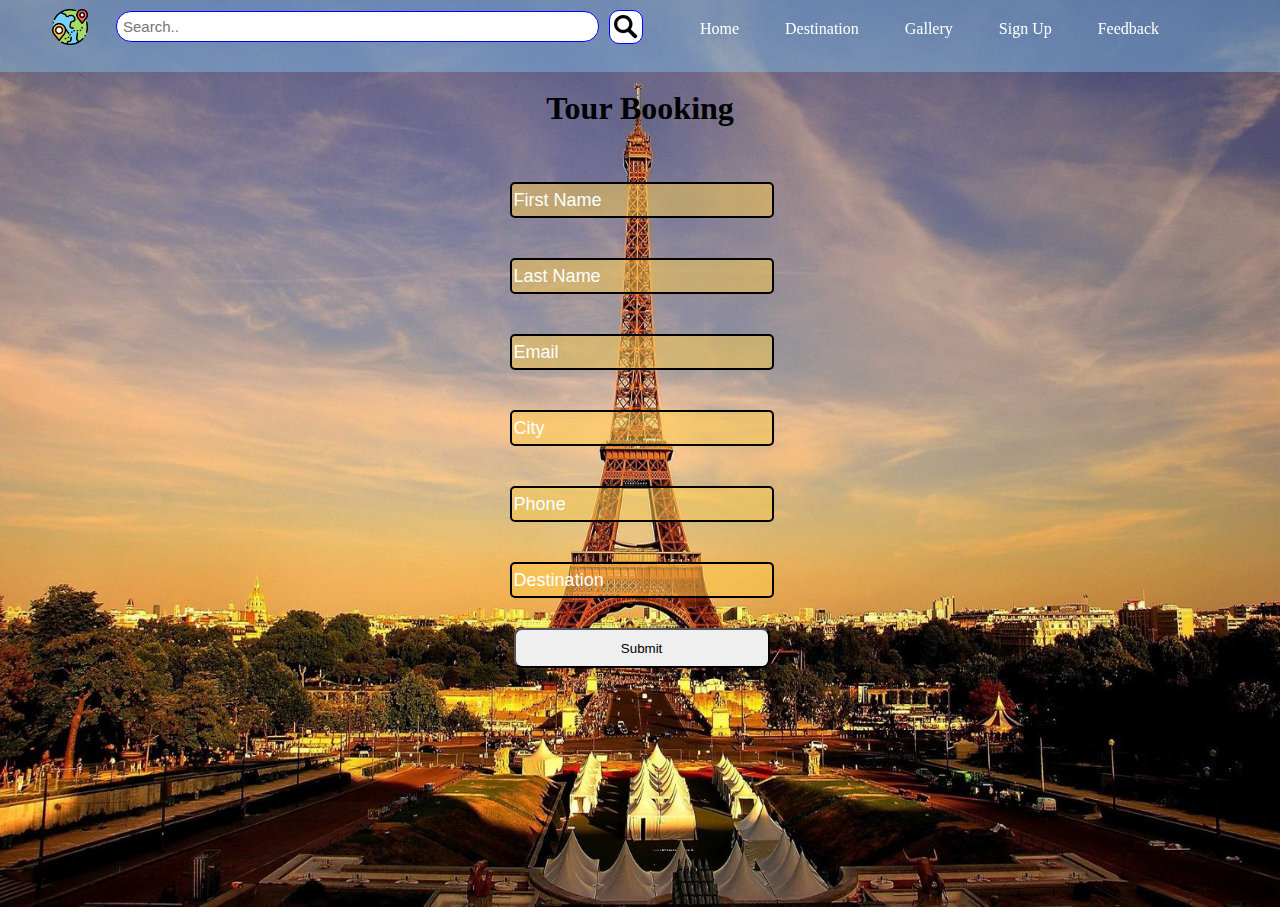
<file: booking.html>
<!DOCTYPE html>
<html>
<head>
	<title>Booking Form</title>
	<link rel="stylesheet" type="text/css" href="css/booking.css">
	<script>
		function validateForm() {
			if (isEmpty(document.getElementById('data_3').value.trim())) {
				alert('First name is required!');
				return false;
			}
			if (isEmpty(document.getElementById('data_4').value.trim())) {
				alert('Last name is required!');
				return false;
			}
			if (!validateEmail(document.getElementById('data_5').value.trim())) {
				alert('Email must be a valid email address!');
				return false;
			}
			return true;
		}
		function isEmpty(str) { return (str.length == 0 || !str.trim()); }
		function validateEmail(email) {
			var re = "";
			return isEmpty(email) || re.test(email);
		}
	</script>
</head>
<body>
	<div class="main">
		<ul>
			<ul class="list">
			<li class="logo"><a href="index.html"><img src="earth-globe.png" alt="Logo" style="width:36px;height:36px"></a></li>
			<div class="search">
                <form method="POST" action="info.php">
                  <input type="text" name="search_p" placeholder="Search.." size="50">
              
                  <input type="image" name="submit_p" src="search_icon.png" alt="Search image" style="width:22;height:22; margin-left: 35px;">
                </form>
            </div>
			</ul>
			<ul class="list2">
			<li><a href="index.html">Home</a></li>
			<li><a id="long" href="destination.html">Destination</a></li>
			<li><a href="gallery.html">Gallery</a></li>
			<li><a href="signup.html">Sign Up</a></li>
			<li><a href="feedback.html">Feedback</a></li>
			</ul>
		</ul>
	</div>
	<h1>Tour Booking</h1>
	<div class="container">
		<form method="POST" action="booking.php" name="form" onsubmit="return validateForm()">
			<div class="textbox">
				<input type="text" placeholder="First Name" name="ffirst" value=""  onkeypress="return /[a-zA-Z]/i.test(event.key)" required>  
			</div>

			<div class="textbox">
				<input type="text" placeholder="Last Name" name="flast" value="" onkeypress="return /[a-zA-Z]/i.test(event.key)" required> 
			</div>

			<div class="textbox">
				<input type="text" placeholder="Email" name="femail" value="" required pattern="[a-z0-9.!#$%&'*+/=?^_`{|}~-]+@[a-z0-9-]+.[a-z]{2,4}" title="Invalid Email">
			</div>

			<div class="textbox">
				<input type="text" placeholder="City" name="city" value="" onkeypress="return /[a-zA-Z]/i.test(event.key)" required>
			</div>

			<div class="textbox">
				<input type="text" placeholder="Phone" name="fphone" value="" onkeypress="return /[0-9]/i.test(event.key)" maxlength="10" pattern="([0-9]){10,}" required>
			</div>

			<div class="textbox">
				<input type="text" placeholder="Destination" name="fdesti" value="" required>
			</div>
			<div class="btn">
				<input name="submit" value="Submit" type="submit">
			</div>
		</form>
	</div>

</body>
</html>
</file>
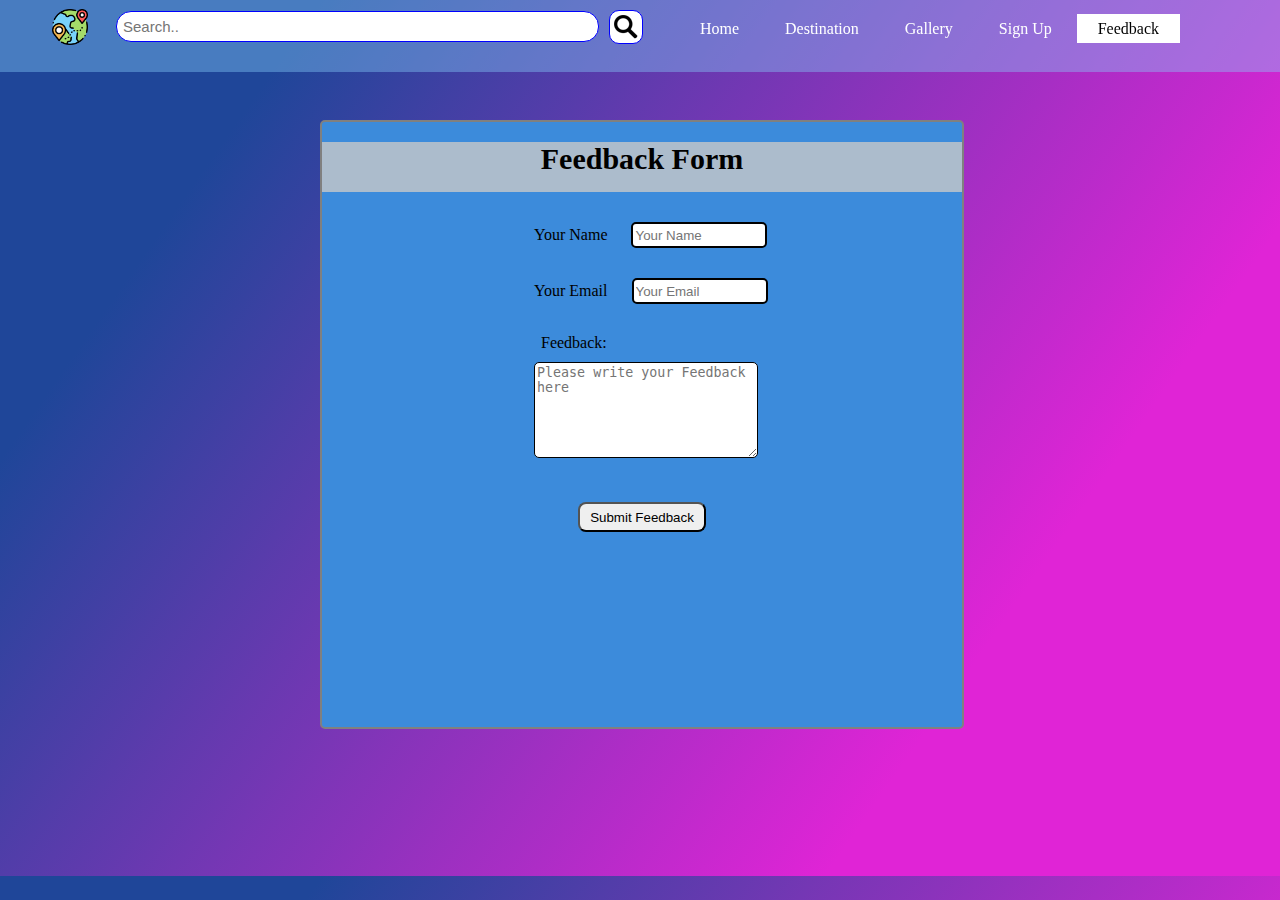
<file: feedback.html>
<!DOCTYPE html>
<html>
<head>
	<meta charset="utf-8">
	<title>Feedback Form</title>
	<link rel="stylesheet" type="text/css" href="feedback.css">
</head>
<body>
	<div class="main">
	    <ul>
	      <ul class="list">
	        <li class="logo"><a href="index.html"><img src="earth-globe.png" alt="Logo" style="width:36px;height:36px"></a></li>
	        <div class="search">
                <form method="POST" action="info.php">
                  <input type="text" name="search_p" placeholder="Search.." size="50">
              
                  <input type="image" name="submit_p" src="search_icon.png" alt="Search image" style="width:22;height:22; margin-left: 35px;">
                </form>
            </div>
	      </ul>
	      <ul class="list2">
	        <li><a href="index.html">Home</a></li>
	        <li><a id="long" href="destination.html">Destination</a></li>
	        <li><a href="gallery.html">Gallery</a></li>
	        <li><a href="signup.html">Sign Up</a></li>
	        <li class="active-menu"><a href="feedback.html">Feedback</a></li>
	      </ul>
	    </ul>
	</div>
	<div class="feedback">
		<h1>Feedback Form</h1>
		<form name='feedbackForm' method="POST" action="feedback.php">
			<div class="form-group">
			    <label>Your Name</label>
			    <input type="text" name="name" class="form-control" id="inputText" placeholder="Your Name" required>
			</div>
			<div class="form-group">
			    <label>Your Email</label>
			    <input type="email" name="email" class="form-control" id="inputEmail" placeholder="Your Email" required>
			</div>
			<div class="form-group text1">
			    <label>Feedback:</label>
			    <textarea class="inputTextarea" name="feedbk" rows="4" class="form-control" ng-model='feedback' placeholder="Please write your Feedback here" required></textarea>
			</div>
			<div class="wrapper">
				<button type="submit" class="btn btn-primary" ng-click="performValidation()" name='submit'>Submit Feedback</button>
			</div>
		</form>
	</div>
</body>
</html>
</file>
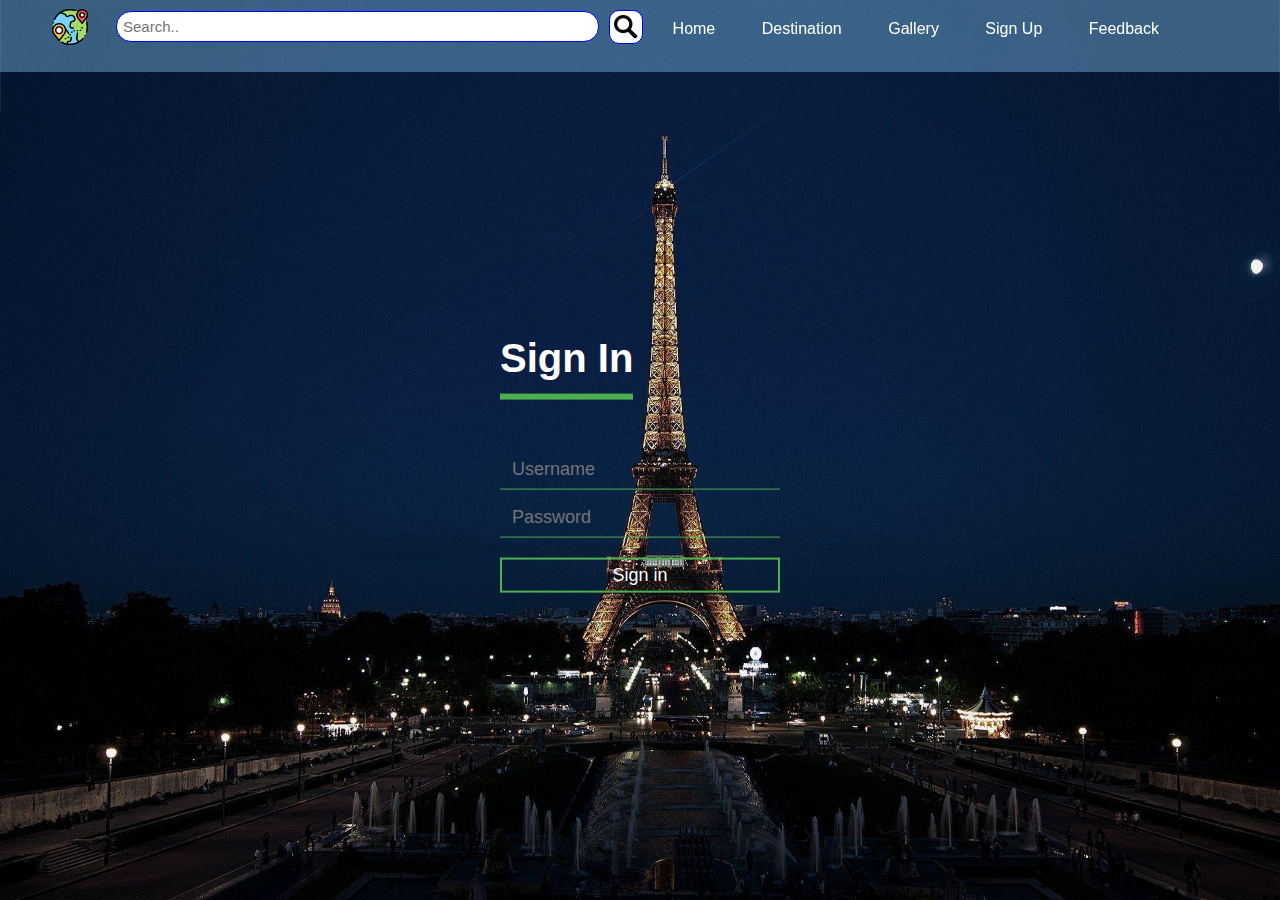
<file: signin.html>
<!DOCTYPE html>
<html lang="entered">

<head>
  <title> Sign In Form </title>
  <meta name="viewport" content="width= device-width, initial-scale=1.0">
  <link rel="stylesheet" type="text/css" href="css/signin.css">
</head>
  <body>
    <div class="main">
      <ul>
        <ul class="list">
        <li class="logo"><a href="index.html"><img src="earth-globe.png" alt="Logo" style="width:36px;height:36px"></a></li>
        <div class="search">
            <form method="POST" action="info.php">
              <input type="text" name="search_p" placeholder="Search.." size="50">
          
              <input type="image" name="submit_p" src="search_icon.png" alt="Search image" style="width:22;height:22; margin-left: 35px;">
            </form>
        </div>
        </ul>
        <ul class="list2">
        <li><a href="index.html">Home</a></li>
        <li><a id="long" href="destination.html">Destination</a></li>
        <li><a href="gallery.html">Gallery</a></li>
        <li><a href="signup.html">Sign Up</a></li>
        <li><a href="feedback.html">Feedback</a></li>
        </ul>
      </ul>
    </div>
    <form name="myForm" action ="signin.php" method="POST">

      <div class="login-box">

        <h1> Sign In </h1>

        <div class="textbox">
           
          <input type="text" placeholder="Username" name="user" value="" required> 

        </div>
        <div class="textbox">
          <input type="password" placeholder="Password" name="pass" value="" maxlength="8" required>
        </div>
          
        <input class="btn" type="submit" name="submit" value="Sign in"> 
      </div>

    </form>

  </body>
</html>
</file>
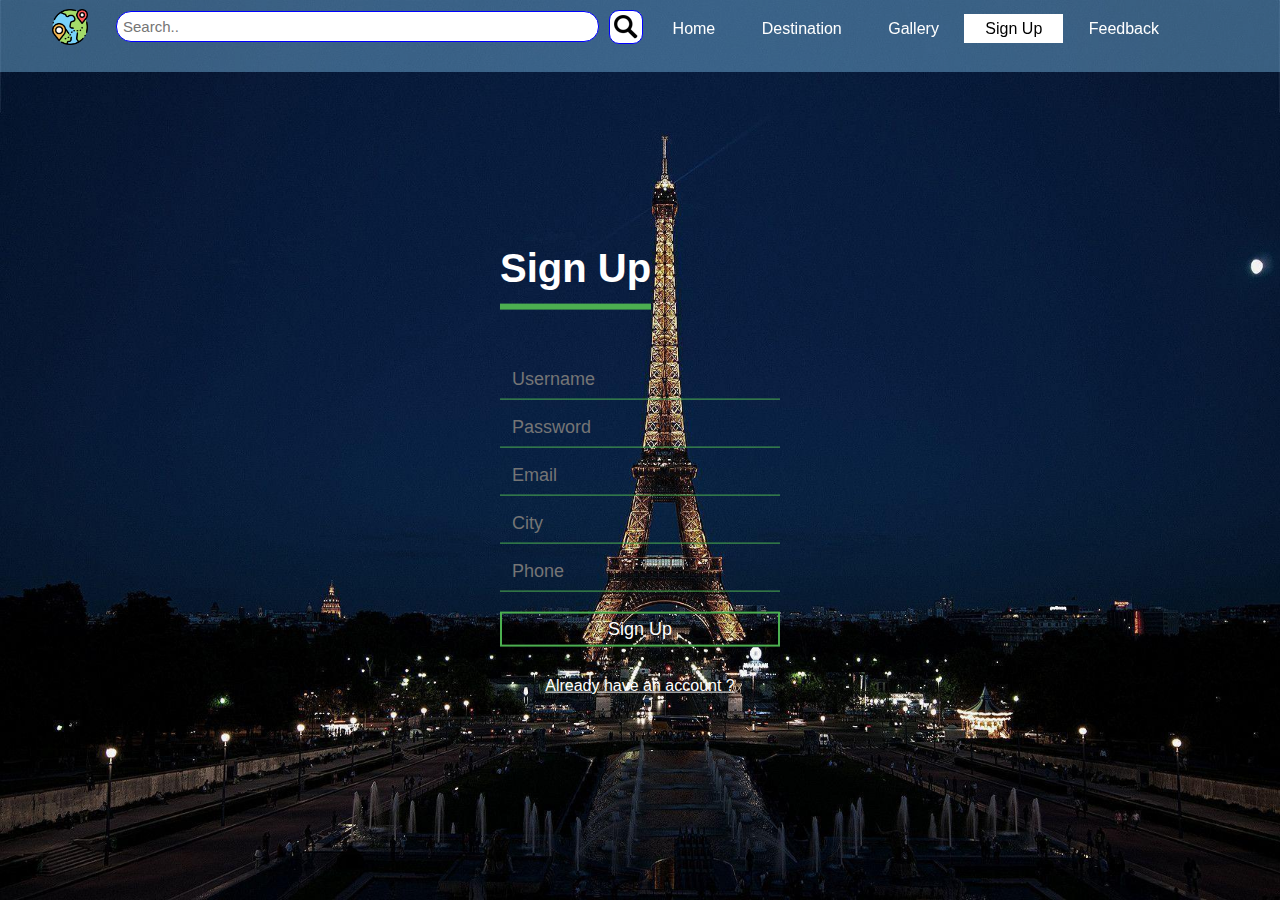
<file: signup.html>
<!DOCTYPE html>
<html>
<head>
  <title> Sign Up Form </title>
  <meta name="viewport" content="width= device-width, initial-scale=1.0">
  <link rel="stylesheet" type="text/css" href="css/signup.css">
</head>

<body>
<div class="main">
    <ul>
      <ul class="list">
        <li class="logo"><a href="index.html"><img src="earth-globe.png" alt="Logo" style="width:36px;height:36px"></a></li>
        <div class="search">
            <form method="POST" action="info.php">
              <input type="text" name="search_p" placeholder="Search.." size="50">
          
              <input type="image" name="submit_p" src="search_icon.png" alt="Search image" style="width:22;height:22; margin-left: 35px;">
            </form>
        </div>
      </ul>
      <ul class="list2">
        <li><a href="index.html">Home</a></li>
        <li><a id="long" href="destination.html">Destination</a></li>
        <li><a href="gallery.html">Gallery</a></li>
        <li class="active-menu"><a href="signup.html">Sign Up</a></li>
        <li><a href="feedback.html">Feedback</a></li>
      </ul>
    </ul>
</div>

  <form from="myForm" action ="save.php" method="POST">

    <div class="login-box">

      <h1> Sign Up </h1>

      <div class="textbox">
        <input type="text" placeholder="Username" id="fname" name="fname" value="" required>  
      </div>

      <div class="textbox">
        <input type="password" placeholder="Password" id="password" name="password" value="" maxlength="8" pattern="(?=.*\d)(?=.*[a-z])(?=.*[A-Z]).{8,}" title="password must cantain at least one number and one uppper case and one lowercase letter and 8 characters" required>
      </div>

      <div class="textbox">
        <input type="text" placeholder="Email" id="email" name="email" value="" required pattern="[a-z0-9.!#$%&'*+/=?^_`{|}~-]+@[a-z0-9-]+.[a-z]{2,4}" title="Invalid Email">
      </div>

      <div class="textbox">
        <input type="text" placeholder="City" id="city" name="city" value="" required>
      </div>

      <div class="textbox">
        <input type="text" placeholder="Phone" id="phone" name="phone" value="" required onkeypress="return /[0-9]/i.test(event.key)" maxlength="10" pattern="([0-9]){10,}">
      </div>

      <input class="btn" type="submit" name="" value="Sign Up"> <br> <br>

      <center> <a href="signin.html"> Already have an account ? </a> <center>

    </div>
    
  </form>

</body>
</html>
</file>
<file: css/booking.css>
body{
	margin:0;
	padding:0px;
	background:url(../images//background//eiffel1.jpg) no-repeat;
	height: 90.8vh;
	background-size: 100% 100%;
	text-align: center;
}
body h1{
	margin-top: 7%; 
}
.container{
	width: 40%;
	height: 80%;
	margin: -2% 27%;
	padding: 40px;
}
.textbox
{
	width:100%;
	overflow:hidden;
	font-size:20px;
	padding:20px 0;
}
.textbox input {
	border:2px solid #000;
	border-radius: 5px;
	outline:none;
	background: rgba(251, 204, 78, 0.5);
	color:white;
	font-size:18px;
	width: 50%;
	height: 30px;
	
}
.textbox input::placeholder{
	color: white;
}
.btn input{
	margin-top: 10px;
	width: 50%;
	height: 40px;
	border-radius: 8px;
	transition: 0.6s ease;
}
.btn input:hover{
	background-color: #FB4A0A;
}
.main{
  overflow: hidden;
  position: fixed;
  background-color: rgba(135,206,250,0.4);
  top: 0;
  width: 100vw;
  height: 8vh;
  max-width: 1550px;
}

ul{
  list-style-type: none;
  margin-top: 20px;
  margin-right: 50px;
}

ul li{
  display: inline;
}

.list{
  position: fixed;
  display: block;
  top: 9px;
  float: left;
}

.list li.logo img{
  position: relative;
  float: left;
  top: -20px;
  margin-left: -5%;
  -webkit-animation:spin 4s linear infinite;
  -moz-animation:spin 4s linear infinite;
  animation:spin 4s linear infinite;

}
.search{
  display: inline;
  color: black;
  text-align: center;
  text-decoration: none;
}

.search input[type=text]{
  position: relative;
  float: left;
  top:-18px;
  left: 5%;
  padding: 6px;
  font-size: 15px;
  border-radius: 15px;
  border: 1px solid #0000ff;
  transition: 0.6s ease;
}

.search input[type=text]:hover{
  background-color: #dcdcdc;
}


.list input[type=image]{
  position: relative;
  float: right;
  top:-50px;
  left: 2%;
  margin-left: 20%; 
  padding: 4px;
  border-radius: 10px;
  border: 1px solid #00f;
  transition: 0.6s ease;
  background-color: #fff;
}

.list input[type=image]:hover{
  background-color: #739ac5;
}

.list2{
  position: relative;
  top: -20px;
  float: right;
}

.list2 li a{
  text-decoration: none;
  color: #fff;
  padding: 5px 20px;
  border: 1px solid transparent;
  transition: 0.9s ease;
}

.list2 li a:hover{
  background-color: #fff;
  color: #000;

}

@-moz-keyframes spin { 100% { -moz-transform: rotate(360deg); } }
@-webkit-keyframes spin { 100% { -webkit-transform: rotate(360deg); } }
@keyframes spin { 100% { -webkit-transform: rotate(360deg); transform:rotate(360deg); } }
</file>
<file: feedback.css>
body{
	margin:0;
	padding:0;
	background: linear-gradient(305deg, rgba(224,36,214,1) 24%, rgba(31,70,153,1) 83%);
	height: 84vh;
	background-size: 100% 100%;
}
h1{
	text-align: center;
	height: 50px;
	background-color: rgba(200,200,200,0.8);
	font-size: 30px;
}
.feedback{
	position: relative;
	border: 2px solid grey;
	border-radius: 5px;
	background-color: #3C8BDB;
	width: 50%;
	height: 80%;
	margin: 120px 25%;
}
.form-group{
	margin: 30px 30%;
}
.form-group label{
	margin:0px 20px; 
}
.form-group input{
	border:2px solid #000;
	border-radius: 5px;
	width: 50%;
	height: 20px;
}
.text1 label{
	margin:0px 27px; 
}
.form-group .inputTextarea{
	margin: 10px 20px;
	width: 85%;
	height: 90px;
	border:1px solid #000;
	border-radius: 5px;
}
.wrapper button{
	margin: 0px 40%;
	width: 20%;
	height: 30px;
	border-radius: 8px;
	transition: 0.6s ease;
}
.wrapper button:hover{
	background-color: green;
}

.main{
  overflow: hidden;
  position: fixed;
  background-color: rgba(135,206,250,0.4);
  top: 0;
  width: 100vw;
  height: 8vh;
  max-width: 1550px;
}

ul{
  list-style-type: none;
  margin-top: 20px;
  margin-right: 50px;
}

ul li{
  display: inline;
}

.list{
  position: fixed;
  display: block;
  top: 9px;
  float: left;
}

.list li.logo img{
  position: relative;
  float: left;
  top: -20px;
  margin-left: -5%;
  -webkit-animation:spin 4s linear infinite;
  -moz-animation:spin 4s linear infinite;
  animation:spin 4s linear infinite;

}
.search{
  display: inline;
  color: black;
  text-align: center;
  text-decoration: none;
}

.search input[type=text]{
  position: relative;
  float: left;
  top:-18px;
  left: 5%;
  padding: 6px;
  font-size: 15px;
  border-radius: 15px;
  border: 1px solid #0000ff;
  transition: 0.6s ease;
}

.search input[type=text]:hover{
  background-color: #dcdcdc;
}


.list input[type=image]{
  position: relative;
  float: right;
  top:-50px;
  left: 2%;
  margin-left: 20%; 
  padding: 4px;
  border-radius: 10px;
  border: 1px solid #00f;
  transition: 0.6s ease;
  background-color: #fff;
}

.list input[type=image]:hover{
  background-color: #739ac5;
}

.list2{
  position: relative;
  top: -20px;
  float: right;
}

.list2 li a{
  text-decoration: none;
  color: #fff;
  padding: 5px 20px;
  border: 1px solid transparent;
  transition: 0.9s ease;
}

.list2 li a:hover{
  background-color: #fff;
  color: #000;

}

.list2 li.active-menu a{
  background-color: #fff;
  color: #000;
}

@-moz-keyframes spin { 100% { -moz-transform: rotate(360deg); } }
@-webkit-keyframes spin { 100% { -webkit-transform: rotate(360deg); } }
@keyframes spin { 100% { -webkit-transform: rotate(360deg); transform:rotate(360deg); } }
</file>
<file: css/signin.css>
body

{
	margin:0;
	padding:0;
	font-family:sans-serif;
	background:url(../tower.jpg) no-repeat;
	height: 100vh;
	background-size: 100% 100%;
	
}
.login-box

{
	
	width:280px;
	position:absolute;
	top:50%;
	left:50%;
	transform:translate(-50%,-50%);
}
.login-box h1
{
	color: #fff;
	float:left;
	font-size:40px;
	border-bottom:6px solid #4caf50;
	margin-bottom:50px;
	padding:13px 0;
	
}
.textbox
{
	
	width:100%;
	overflow:hidden;
	font-size:20px;
	padding:8px 0;
	margin:8px 0;
	border-bottom:1px solid #4caf50;
}
.textbox i 

{
	width:26px;
	float:left;
	text-align:center;
}
.textbox input {
	
	border:none;
	outline:none;
	background:none;
}
.textbox input {
	
	border:none;
	outline:none;
	background:none;
	color:white;
	font-size:18px;
	width:80%;
	float:left;
	margin:0 10px;
	
}
.btn
{
	
	width:100%;
	background:none;
	border:2px solid #4caf50;
	color:white;
	padding:5px;
	font-size:18px;
	cursor:pointer;
	margin:12px 0;
	transition: 0.6s ease;
}

.btn:hover{
	background-color: #4caf50;
}

.main{
  overflow: hidden;
  position: fixed;
  background-color: rgba(135,206,250,0.4);
  top: 0;
  width: 100vw;
  height: 8vh;
  max-width: 1550px;
}

ul{
  list-style-type: none;
  margin-top: 20px;
  margin-right: 50px;
}

ul li{
  display: inline;
}

.list{
  position: fixed;
  display: block;
  top: 9px;
  float: left;
}

.list li.logo img{
  position: relative;
  float: left;
  top: -20px;
  margin-left: -5%;
  -webkit-animation:spin 4s linear infinite;
  -moz-animation:spin 4s linear infinite;
  animation:spin 4s linear infinite;

}

.search{
  display: inline;
  color: black;
  text-align: center;
  text-decoration: none;
}

.search input[type=text]{
  position: relative;
  float: left;
  top:-18px;
  left: 5%;
  padding: 6px;
  font-size: 15px;
  border-radius: 15px;
  border: 1px solid #0000ff;
  transition: 0.6s ease;
}

.search input[type=text]:hover{
  background-color: #dcdcdc;
}

.list input[type=image]{
  position: relative;
  float: right;
  top:-50px;
  left: 2%;
  margin-left: 20%; 
  padding: 4px;
  border-radius: 10px;
  border: 1px solid #00f;
  transition: 0.6s ease;
  background-color: #fff;
}

.list input[type=image]:hover{
  background-color: #739ac5;
}

.list2{
  position: relative;
  top: -20px;
  float: right;
}

.list2 li a{
  text-decoration: none;
  color: #fff;
  padding: 5px 20px;
  border: 1px solid transparent;
  transition: 0.9s ease;
}

.list2 li a:hover{
  background-color: #fff;
  color: #000;

}

@-moz-keyframes spin { 100% { -moz-transform: rotate(360deg); } }
@-webkit-keyframes spin { 100% { -webkit-transform: rotate(360deg); } }
@keyframes spin { 100% { -webkit-transform: rotate(360deg); transform:rotate(360deg); } }
</file>
<file: css/signup.css>
body

{
	margin:0;
	padding:0;
	font-family:sans-serif;
	background:url(../tower.jpg) no-repeat;
	height: 100vh;
	background-size: 100% 100%;	
}
.login-box

{
	
	width:280px;
	position:absolute;
	top:50%;
	left:50%;
	transform:translate(-50%,-50%);
}
.login-box h1
{
	color: #fff;
	float:left;
	font-size:40px;
	border-bottom:6px solid #4caf50;
	margin-bottom:50px;
	padding:13px 0;
	
}
.textbox
{
	
	width:100%;
	overflow:hidden;
	font-size:20px;
	padding:8px 0;
	margin:8px 0;
	border-bottom:1px solid #4caf50;
}
.textbox i 

{
	width:26px;
	float:left;
	text-align:center;
}
.textbox input {
	
	border:none;
	outline:none;
	background:none;
}
.textbox input {
	
	border:none;
	outline:none;
	background:none;
	color:white;
	font-size:18px;
	width:80%;
	float:left;
	margin:0 10px;
	
}
.btn
{
	
	width:100%;
	background:none;
	border:2px solid #4caf50;
	color:white;
	padding:5px;
	font-size:18px;
	cursor:pointer;
	margin:12px 0;
	transition: 0.6s ease;
}

.btn:hover{
	background-color: #4caf50;
}
body a 
{
	color:white;
}

.main{
  overflow: hidden;
  position: fixed;
  background-color: rgba(135,206,250,0.4);
  top: 0;
  width: 100vw;
  height: 8vh;
  max-width: 1550px;
}

ul{
  list-style-type: none;
  margin-top: 20px;
  margin-right: 50px;
}

ul li{
  display: inline;
}

.list{
  position: fixed;
  display: block;
  top: 9px;
  float: left;
}

.list li.logo img{
  position: relative;
  float: left;
  top: -20px;
  margin-left: -5%;
  -webkit-animation:spin 4s linear infinite;
  -moz-animation:spin 4s linear infinite;
  animation:spin 4s linear infinite;

}
.search{
  display: inline;
  color: black;
  text-align: center;
  text-decoration: none;
}

.search input[type=text]{
  position: relative;
  float: left;
  top:-18px;
  left: 5%;
  padding: 6px;
  font-size: 15px;
  border-radius: 15px;
  border: 1px solid #0000ff;
  transition: 0.6s ease;
}

.search input[type=text]:hover{
  background-color: #dcdcdc;
}


.list input[type=image]{
  position: relative;
  float: right;
  top:-50px;
  left: 2%;
  margin-left: 20%; 
  padding: 4px;
  border-radius: 10px;
  border: 1px solid #00f;
  transition: 0.6s ease;
  background-color: #fff;
}

.list input[type=image]:hover{
  background-color: #739ac5;
}

.list2{
  position: relative;
  top: -20px;
  float: right;
}

.list2 li a{
  text-decoration: none;
  color: #fff;
  padding: 5px 20px;
  border: 1px solid transparent;
  transition: 0.9s ease;
}

.list2 li a:hover{
  background-color: #fff;
  color: #000;

}

.list2 li.active-menu a{
  background-color: #fff;
  color: #000;
}

@-moz-keyframes spin { 100% { -moz-transform: rotate(360deg); } }
@-webkit-keyframes spin { 100% { -webkit-transform: rotate(360deg); } }
@keyframes spin { 100% { -webkit-transform: rotate(360deg); transform:rotate(360deg); } }
</file>
